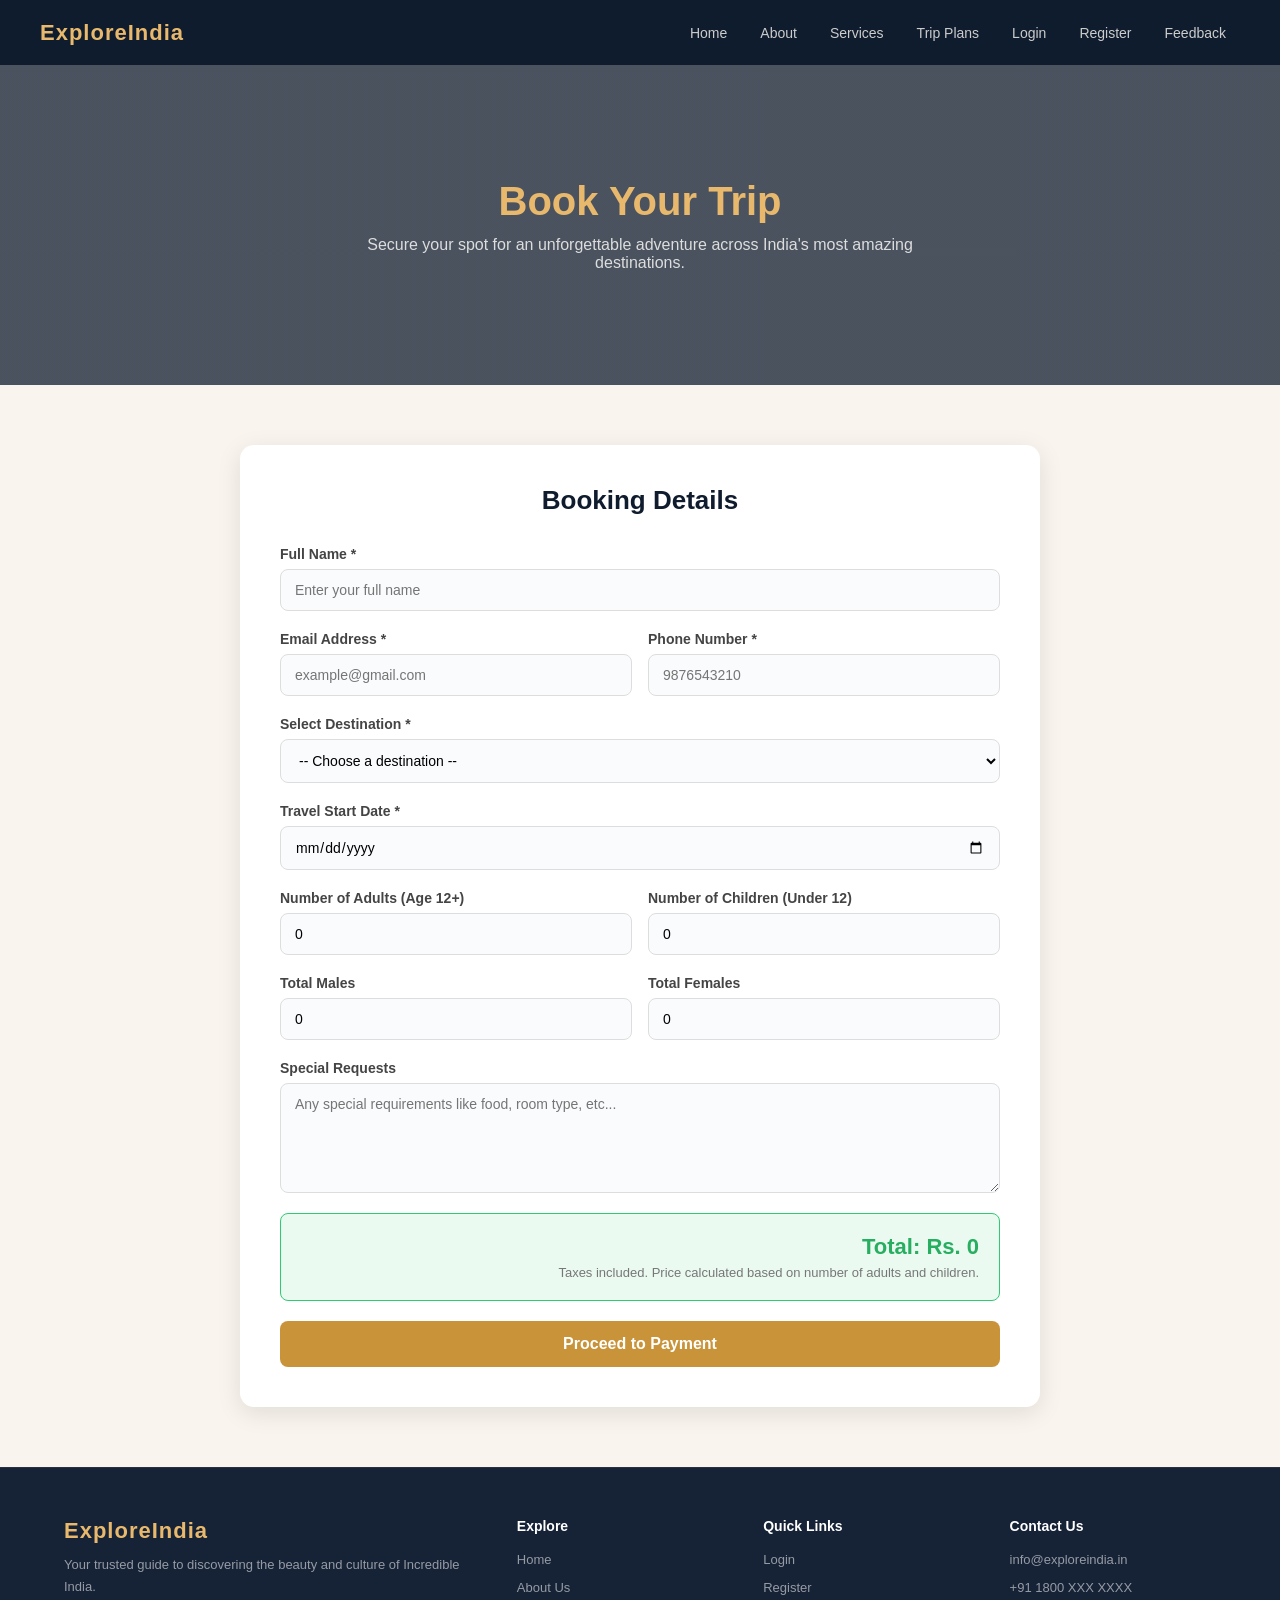
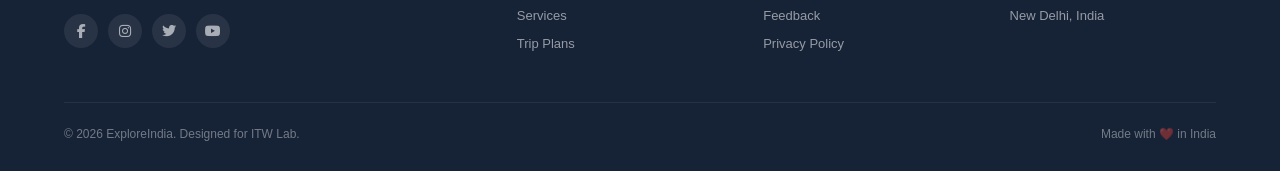
<file: Book_now.html>
<!DOCTYPE html>
<html lang="en">
<head>
    <meta charset="UTF-8">
    <meta name="viewport" content="width=device-width, initial-scale=1.0">
    <title>Book Your Trip - ExploreIndia</title>
    <link rel="stylesheet" href="https://cdnjs.cloudflare.com/ajax/libs/font-awesome/6.5.0/css/all.min.css">

    <style>
        /* General Reset */
        * {
            margin: 0;
            padding: 0;
            box-sizing: border-box;
        }

        body {
            font-family: Arial, sans-serif;
            background-color: #f9f5ee;
            color: #333;
        }

        a {
            text-decoration: none;
            color: inherit;
        }

        ul {
            list-style: none;
        }

        /* Navbar */
        #navbar {
            position: sticky;
            top: 0;
            background-color: #0f1c2e;
            z-index: 999;
            padding: 0 20px;
        }

        .nav-container {
            max-width: 1200px;
            margin: 0 auto;
            display: flex;
            align-items: center;
            justify-content: space-between;
            height: 65px;
        }

        .logo-text {
            color: #e8b86d;
            font-size: 22px;
            font-weight: bold;
            letter-spacing: 1px;
        }

        #navLinks {
            display: flex;
            gap: 5px;
        }

        #navLinks a {
            color: #ccc;
            padding: 8px 14px;
            border-radius: 20px;
            font-size: 14px;
        }

        #navLinks a:hover {
            background-color: rgba(201, 147, 58, 0.2);
            color: #e8b86d;
        }

        #hamburger {
            display: none;
            font-size: 26px;
            color: white;
            cursor: pointer;
        }

        /* Hero Banner */
        .hero-banner {
            background-image: linear-gradient(rgba(15, 28, 46, 0.75), rgba(15, 28, 46, 0.75)),
                              url('https://images.unsplash.com/photo-1436491865332-7a61a109cc05?q=80&w=1920');
            background-size: cover;
            background-position: center;
            height: 320px;
            display: flex;
            flex-direction: column;
            justify-content: center;
            align-items: center;
            text-align: center;
            color: white;
            padding: 20px;
        }

        .hero-banner h1 {
            font-size: 40px;
            color: #e8b86d;
            margin-bottom: 12px;
        }

        .hero-banner p {
            font-size: 16px;
            color: #ddd;
            max-width: 560px;
        }

        /* Booking Form Section */
        .booking-section {
            padding: 60px 20px;
            display: flex;
            justify-content: center;
        }

        .form-container {
            background: white;
            padding: 40px;
            border-radius: 14px;
            box-shadow: 0 6px 24px rgba(0, 0, 0, 0.1);
            max-width: 800px;
            width: 100%;
        }

        .form-container h2 {
            text-align: center;
            margin-bottom: 30px;
            color: #0f1c2e;
            font-size: 26px;
        }

        .form-group {
            display: flex;
            flex-direction: column;
            margin-bottom: 20px;
        }

        .form-group label {
            font-weight: bold;
            margin-bottom: 7px;
            color: #444;
            font-size: 14px;
        }

        .form-group input,
        .form-group select,
        .form-group textarea {
            padding: 12px 14px;
            border: 1.5px solid #ddd;
            border-radius: 8px;
            font-size: 14px;
            background-color: #f9fbfd;
            font-family: Arial, sans-serif;
            outline: none;
        }

        .form-group input:focus,
        .form-group select:focus,
        .form-group textarea:focus {
            border-color: #c9933a;
        }

        .form-group textarea {
            resize: vertical;
            min-height: 110px;
        }

        /* Two column row */
        .two-col {
            display: grid;
            grid-template-columns: 1fr 1fr;
            gap: 16px;
        }

        /* Total Price Box */
        .total-box {
            background-color: #eafaf1;
            border: 1px solid #2ecc71;
            padding: 20px;
            border-radius: 8px;
            text-align: right;
            margin-top: 6px;
            margin-bottom: 20px;
        }

        .total-box h3 {
            color: #27ae60;
            font-size: 22px;
        }

        .total-box p {
            color: #777;
            font-size: 13px;
            margin-top: 5px;
        }

        /* Submit Button */
        .submit-btn {
            width: 100%;
            background-color: #c9933a;
            color: white;
            padding: 14px;
            font-size: 16px;
            font-weight: bold;
            border-radius: 8px;
            border: none;
            cursor: pointer;
        }

        .submit-btn:hover {
            background-color: #a97528;
        }

        /* Footer */
        #footer {
            background-color: #162236;
            border-top: 1px solid rgba(255, 255, 255, 0.07);
        }

        #footer .footer-inner {
            max-width: 1200px;
            margin: 0 auto;
            padding: 50px 24px 30px;
        }

        .footer-grid {
            display: grid;
            grid-template-columns: 2fr 1fr 1fr 1fr;
            gap: 40px;
            margin-bottom: 40px;
        }

        .footer-grid p {
            color: rgba(255, 255, 255, 0.55);
            font-size: 13px;
            margin-top: 10px;
            line-height: 1.7;
        }

        .footer-grid h4 {
            color: white;
            font-size: 14px;
            margin-bottom: 16px;
        }

        .footer-grid ul li {
            margin-bottom: 10px;
        }

        .footer-grid ul li a {
            color: rgba(255, 255, 255, 0.55);
            font-size: 13px;
        }

        .footer-grid ul li a:hover {
            color: #e8b86d;
        }

        .social-icons {
            display: flex;
            gap: 10px;
            margin-top: 16px;
        }

        .social-icons a {
            width: 34px;
            height: 34px;
            border-radius: 50%;
            background-color: rgba(255, 255, 255, 0.08);
            color: rgba(255, 255, 255, 0.6);
            font-size: 14px;
            display: flex;
            align-items: center;
            justify-content: center;
        }

        .social-icons a:hover {
            background-color: #c9933a;
            color: white;
        }

        .footer-bottom {
            border-top: 1px solid rgba(255, 255, 255, 0.07);
            padding-top: 24px;
            display: flex;
            justify-content: space-between;
            flex-wrap: wrap;
            gap: 10px;
        }

        .footer-bottom p {
            color: rgba(255, 255, 255, 0.4);
            font-size: 12px;
        }

        /* Responsive */
        @media (max-width: 768px) {
            #navLinks {
                display: none;
                flex-direction: column;
                position: absolute;
                top: 65px;
                left: 0;
                right: 0;
                background-color: #0f1c2e;
                padding: 16px;
                gap: 4px;
            }

            #navLinks.open {
                display: flex;
            }

            #hamburger {
                display: block;
            }

            .two-col {
                grid-template-columns: 1fr;
            }

            .footer-grid {
                grid-template-columns: 1fr 1fr;
            }

            .hero-banner h1 {
                font-size: 28px;
            }
        }

        @media (max-width: 480px) {
            .footer-grid {
                grid-template-columns: 1fr;
            }

            .form-container {
                padding: 24px;
            }
        }
    </style>
</head>
<body>

<!-- Navbar -->
<div id="navbar">
    <div class="nav-container">
        <a href="index.html" class="logo-text">ExploreIndia</a>
        <div id="navLinks">
            <a href="index.html">Home</a>
            <a href="index.html#about">About</a>
            <a href="index.html#services">Services</a>
            <a href="trip-plans.html">Trip Plans</a>
            <a href="index.html#login">Login</a>
            <a href="index.html#register">Register</a>
            <a href="index.html#feedback">Feedback</a>
        </div>
        <div id="hamburger" onclick="toggleMenu()">&#9776;</div>
    </div>
</div>

<!-- Hero Banner -->
<div class="hero-banner">
    <h1>Book Your Trip</h1>
    <p>Secure your spot for an unforgettable adventure across India's most amazing destinations.</p>
</div>

<!-- Booking Form -->
<div class="booking-section">
    <div class="form-container">
        <h2>Booking Details</h2>

        <form id="bookingForm">

            <div class="form-group">
                <label>Full Name *</label>
                <input type="text" id="fullName" placeholder="Enter your full name">
            </div>

            <div class="two-col">
                <div class="form-group">
                    <label>Email Address *</label>
                    <input type="email" id="emailId" placeholder="example@gmail.com">
                </div>
                <div class="form-group">
                    <label>Phone Number *</label>
                    <input type="tel" id="phoneNo" placeholder="9876543210">
                </div>
            </div>

            <div class="form-group">
                <label>Select Destination *</label>
                <select id="destination">
                    <option value="" data-price="0" disabled selected>-- Choose a destination --</option>
                    <optgroup label="Mountains">
                        <option value="leh-ladakh" data-price="35000">Leh Ladakh (Rs. 35,000 per person)</option>
                        <option value="kashmir" data-price="28500">Kashmir Valley (Rs. 28,500 per person)</option>
                        <option value="spiti" data-price="32000">Spiti Valley (Rs. 32,000 per person)</option>
                    </optgroup>
                    <optgroup label="Beaches">
                        <option value="andaman" data-price="45000">Andaman Islands (Rs. 45,000 per person)</option>
                        <option value="goa" data-price="18000">Goa (Rs. 18,000 per person)</option>
                        <option value="gokarna" data-price="15000">Gokarna (Rs. 15,000 per person)</option>
                    </optgroup>
                    <optgroup label="Cities">
                        <option value="jaipur" data-price="22000">Jaipur (Rs. 22,000 per person)</option>
                        <option value="mumbai" data-price="25000">Mumbai (Rs. 25,000 per person)</option>
                        <option value="varanasi" data-price="16000">Varanasi (Rs. 16,000 per person)</option>
                    </optgroup>
                </select>
            </div>

            <div class="form-group">
                <label>Travel Start Date *</label>
                <input type="date" id="travelDate">
            </div>

            <div class="two-col">
                <div class="form-group">
                    <label>Number of Adults (Age 12+)</label>
                    <input type="number" id="adults" min="0" value="0">
                </div>
                <div class="form-group">
                    <label>Number of Children (Under 12)</label>
                    <input type="number" id="children" min="0" value="0">
                </div>
            </div>

            <div class="two-col">
                <div class="form-group">
                    <label>Total Males</label>
                    <input type="number" id="males" min="0" value="0">
                </div>
                <div class="form-group">
                    <label>Total Females</label>
                    <input type="number" id="females" min="0" value="0">
                </div>
            </div>

            <div class="form-group">
                <label>Special Requests</label>
                <textarea id="requests" placeholder="Any special requirements like food, room type, etc..."></textarea>
            </div>

            <!-- Total Price Box -->
            <div class="total-box">
                <h3 id="displayTotal">Total: Rs. 0</h3>
                <p>Taxes included. Price calculated based on number of adults and children.</p>
            </div>

            <button type="button" class="submit-btn" onclick="handleBooking()">Proceed to Payment</button>

        </form>
    </div>
</div>

<!-- Footer -->
<div id="footer">
    <div class="footer-inner">
        <div class="footer-grid">

            <div>
                <a href="index.html" class="logo-text">ExploreIndia</a>
                <p>Your trusted guide to discovering the beauty and culture of Incredible India.</p>
                <div class="social-icons">
                    <a href="#"><i class="fab fa-facebook-f"></i></a>
                    <a href="#"><i class="fab fa-instagram"></i></a>
                    <a href="#"><i class="fab fa-twitter"></i></a>
                    <a href="#"><i class="fab fa-youtube"></i></a>
                </div>
            </div>

            <div>
                <h4>Explore</h4>
                <ul>
                    <li><a href="index.html">Home</a></li>
                    <li><a href="index.html#about">About Us</a></li>
                    <li><a href="index.html#services">Services</a></li>
                    <li><a href="trip-plans.html">Trip Plans</a></li>
                </ul>
            </div>

            <div>
                <h4>Quick Links</h4>
                <ul>
                    <li><a href="index.html#login">Login</a></li>
                    <li><a href="index.html#register">Register</a></li>
                    <li><a href="index.html#feedback">Feedback</a></li>
                    <li><a href="#">Privacy Policy</a></li>
                </ul>
            </div>

            <div>
                <h4>Contact Us</h4>
                <ul>
                    <li><a href="#">info@exploreindia.in</a></li>
                    <li><a href="#">+91 1800 XXX XXXX</a></li>
                    <li><a href="#">New Delhi, India</a></li>
                </ul>
            </div>

        </div>

        <div class="footer-bottom">
            <p>© 2026 ExploreIndia. Designed for ITW Lab.</p>
            <p>Made with ❤️ in India</p>
        </div>
    </div>
</div>

<script>
    // Toggle mobile nav menu
    function toggleMenu() {
        var nav = document.getElementById("navLinks");
        if (nav.classList.contains("open")) {
            nav.classList.remove("open");
        } else {
            nav.classList.add("open");
        }
    }

    // Close nav when a link is clicked
    var links = document.querySelectorAll("#navLinks a");
    for (var i = 0; i < links.length; i++) {
        links[i].addEventListener("click", function() {
            document.getElementById("navLinks").classList.remove("open");
        });
    }

    // Calculate total price
    function calculateTotal() {
        var destinationSelect = document.getElementById("destination");
        var adults = parseInt(document.getElementById("adults").value) || 0;
        var children = parseInt(document.getElementById("children").value) || 0;

        var selectedOption = destinationSelect.options[destinationSelect.selectedIndex];
        var pricePerPerson = parseInt(selectedOption.getAttribute("data-price")) || 0;

        var totalPeople = adults + children;
        var finalTotal = totalPeople * pricePerPerson;

        var totalDisplay = document.getElementById("displayTotal");

        if (finalTotal > 0) {
            totalDisplay.textContent = "Total: Rs. " + finalTotal.toLocaleString("en-IN");
        } else {
            totalDisplay.textContent = "Total: Rs. 0";
        }
    }

    // Attach events to recalculate price
    document.getElementById("destination").addEventListener("change", calculateTotal);
    document.getElementById("adults").addEventListener("input", calculateTotal);
    document.getElementById("children").addEventListener("input", calculateTotal);

    // Handle booking form submit
    function handleBooking() {
        var name = document.getElementById("fullName").value.trim();
        var email = document.getElementById("emailId").value.trim();
        var phone = document.getElementById("phoneNo").value.trim();
        var destination = document.getElementById("destination").value;
        var date = document.getElementById("travelDate").value;

        // Basic validation
        if (name === "") {
            alert("Please enter your full name.");
            return;
        }

        if (email === "" || email.indexOf("@") === -1) {
            alert("Please enter a valid email address.");
            return;
        }

        if (phone === "" || phone.length < 10) {
            alert("Please enter a valid phone number.");
            return;
        }

        if (destination === "") {
            alert("Please select a destination.");
            return;
        }

        if (date === "") {
            alert("Please select a travel date.");
            return;
        }

        // Confirm and submit
        var confirmMsg = "Do you want to confirm your booking and proceed to payment?";
        if (confirm(confirmMsg)) {
            alert("Booking confirmed! Payment successful. Thank you for choosing ExploreIndia!");
            document.getElementById("bookingForm").reset();
            document.getElementById("displayTotal").textContent = "Total: Rs. 0";
        }
    }
</script>

</body>
</html>
</file>
